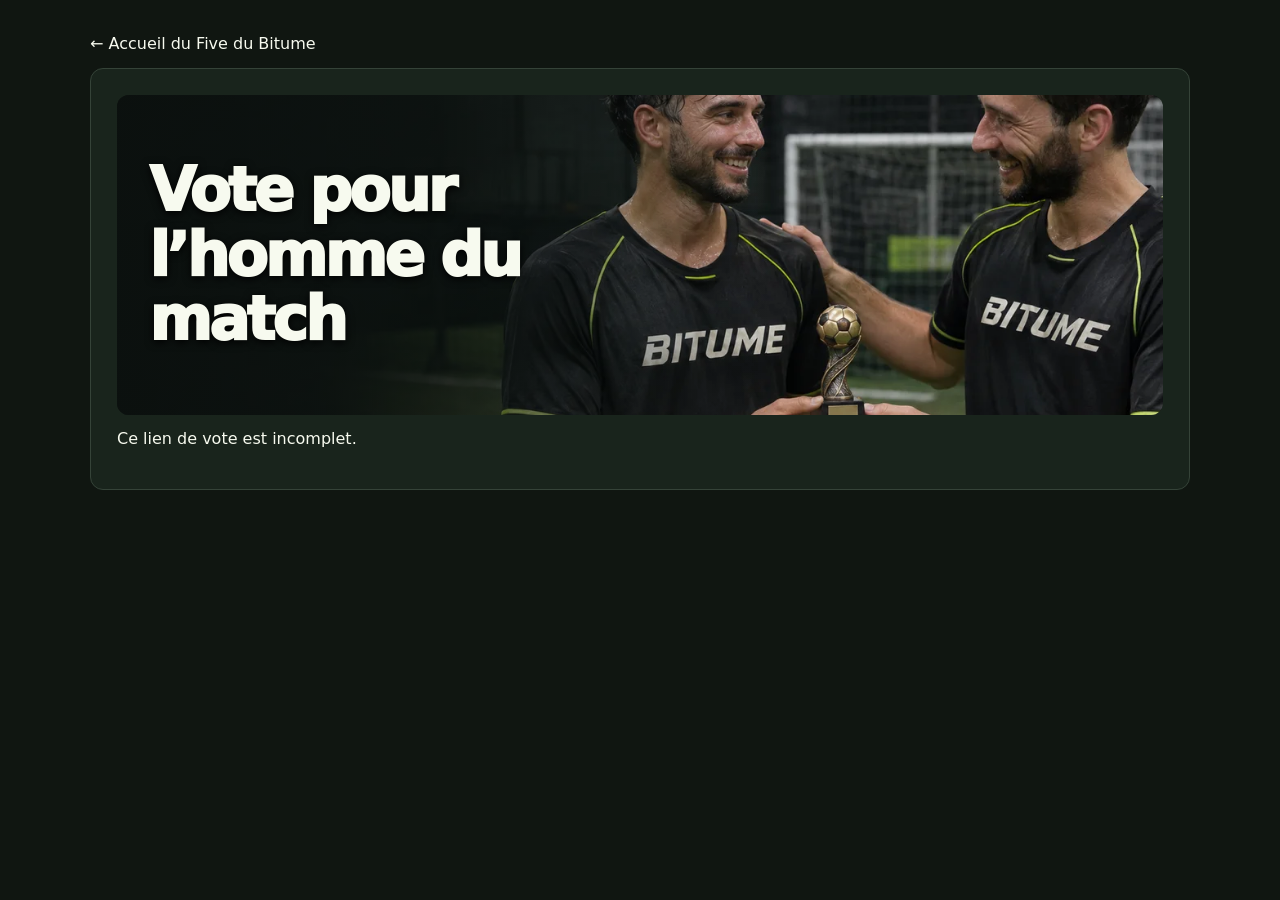
<file: docs/bulletin.html>
<!doctype html>
<html lang="fr"><head><meta charset="utf-8"><meta name="viewport" content="width=device-width,initial-scale=1"><meta name="referrer" content="no-referrer"><title>Mon vote · Le Five du Bitume</title><link rel="stylesheet" href="style.css"><link rel="stylesheet" href="vote-bandeau.css?v=recu"><script defer src="supabase-config.js"></script><script defer src="disponibilites.js?v=telephone"></script><script defer src="bulletin.js"></script></head>
<body><main class="wrap"><p><a href="index.html">← Accueil du Five du Bitume</a></p><section id="vote-five" class="card"><header class="vote-bandeau"><img alt="" src="trophee-bitume.webp"><h1>Vote pour l’homme du match</h1></header><p id="rencontre"></p><form hidden><label>Choisis un joueur<select required></select></label><button class="btn">Valider mon vote</button></form><p role="status">Vérification du lien…</p></section></main></body></html>
</file>
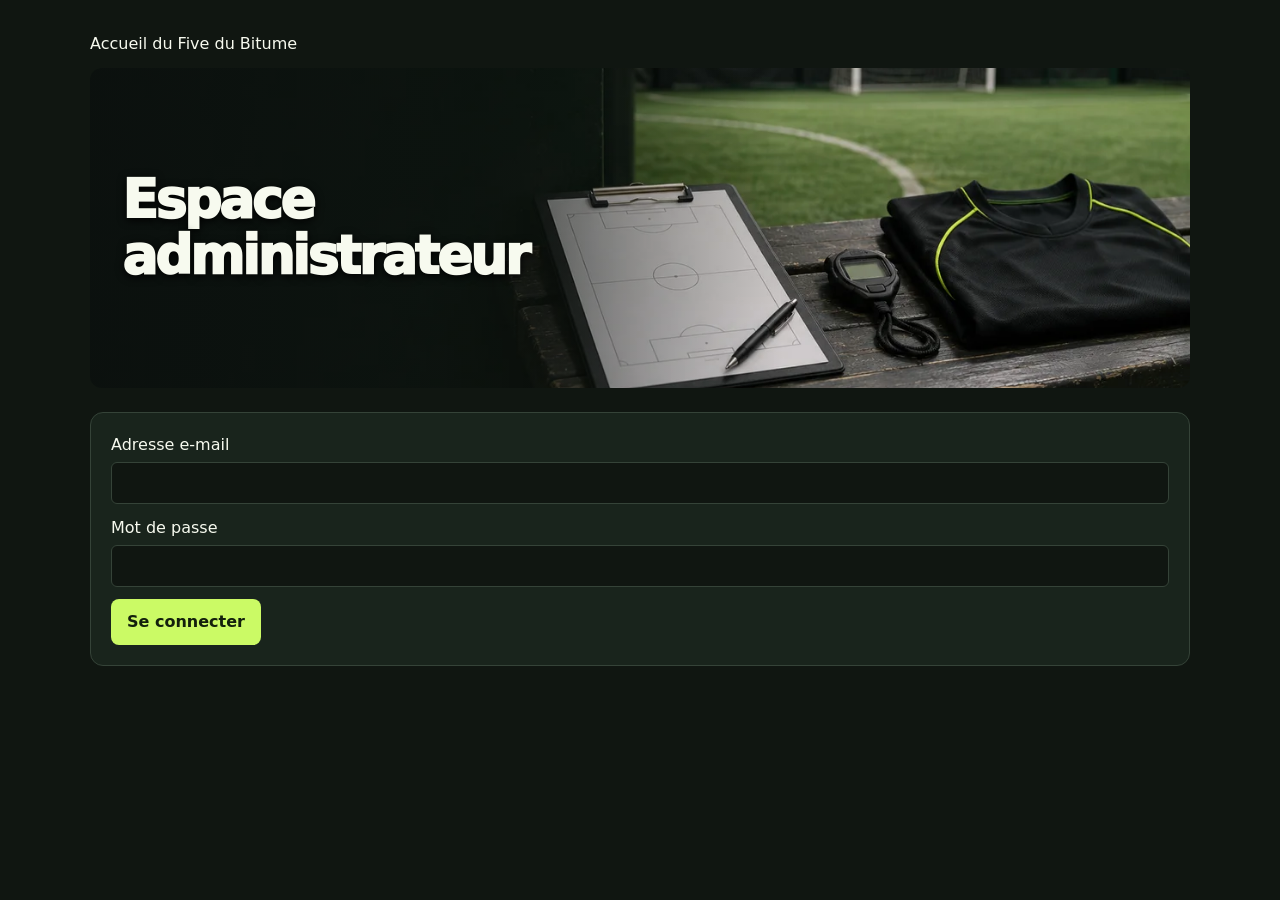
<file: docs/connexion.html>
<!doctype html>
<html lang="fr">
<head>
  <meta charset="utf-8">
  <meta name="viewport" content="width=device-width, initial-scale=1">
  <title>Connexion · Le Five du Bitume</title>
  <link rel="stylesheet" href="style.css?v=terrains">
  <link rel="stylesheet" href="vote-bandeau.css">
  <style>
    .admin-bandeau h1 {
      max-width: 54%;
      font-size: clamp(1.1rem, 4.1vw, 3.35rem);
      overflow-wrap: anywhere;
    }
  #gestion-admin summary { cursor:pointer; font-weight:700; padding:.8rem 0 }
    .match-choix { display:flex; flex-wrap:wrap; gap:.6rem }
    .match-choix button { text-align:left; min-height:48px }
    .match-choix button[aria-pressed=true] { border-color:var(--lime); color:var(--lime) }
    #lignes-joueurs .row { flex-wrap:wrap; gap:.6rem; padding:.8rem 0 }
    #lignes-joueurs select { min-height:44px }
    </style>
  <script src="supabase-config.js" defer></script>
  <script src="connexion.js?v=pilotage" defer></script>
<script src="disponibilites.js?v=terrains" defer></script><script src="gestion-admin.js?v=cartons-motif" defer></script></head>
<body>
  <main class="wrap">
    <p><a href="index.html">Accueil du Five du Bitume</a></p>
    <header class="vote-bandeau admin-bandeau">
      <img src="banc-bitume.webp" alt="" width="1280" height="720" decoding="async">
      <h1>Espace administrateur</h1>
    </header>
    <form id="connexion" class="card section">
      <label>Adresse e-mail
        <input name="email" type="email" autocomplete="username" required>
      </label>
      <label>Mot de passe
        <input name="password" type="password" autocomplete="current-password" required>
      </label>
      <button class="btn">Se connecter</button>
    </form>
    <p id="resultat" class="section" role="status"></p>
  </main>
</body>
</html>
</file>
<file: docs/style.css>
:root{color-scheme:dark;--bg:#101611;--panel:#19241c;--line:#354338;--text:#f7faef;--muted:#b3c1af;--lime:#cbfa65;--ink:#13200c}*{box-sizing:border-box}body{margin:0;background:var(--bg);color:var(--text);font:16px/1.5 system-ui,sans-serif}a{color:inherit;text-decoration:none}button,input,select{font:inherit}button,a,input,select{outline-offset:4px}button{cursor:pointer}button:disabled{cursor:default;opacity:.5}.wrap{width:min(1100px,calc(100% - 36px));margin:auto}header{border-bottom:1px solid var(--line);background:#121a13}.bar{display:flex;align-items:center;justify-content:space-between;gap:18px;min-height:76px}.brand{display:flex;align-items:center;gap:10px;font-weight:900;letter-spacing:.03em;white-space:nowrap}.brand strong{color:var(--lime)}.mark{color:var(--ink);background:var(--lime);padding:0 12px;font:900 30px/1.25 system-ui;transform:skew(-8deg);border-radius:5px}nav{display:flex;gap:6px;flex-wrap:wrap}nav a{padding:7px 10px;border-radius:6px;color:var(--muted);font-size:14px}nav a[aria-current]{background:var(--panel);color:var(--lime)}main{min-height:70vh;padding:32px 0 52px}.hero{position:relative;isolation:isolate;overflow:hidden;border:1px solid #475a3f;border-radius:20px;padding:clamp(28px,6vw,74px);background:linear-gradient(100deg,#19291c 18%,#30462b 80%)}.pitch{position:absolute;z-index:-1;inset:10% -11% 8% 51%;border:2px solid #d1fa8d42;border-radius:4px;transform:perspective(380px) rotateX(34deg) rotateZ(-21deg);background:repeating-linear-gradient(90deg,#a2c2721c 0 12%,transparent 12% 24%)}.pitch::before{content:"";position:absolute;height:100%;left:50%;border-left:2px solid #d1fa8d42}.pitch::after{content:"";position:absolute;width:28%;aspect-ratio:1;top:50%;left:50%;transform:translate(-50%,-50%);border:2px solid #d1fa8d42;border-radius:50%}.tag{font-weight:800;color:var(--lime);letter-spacing:.1em;text-transform:uppercase;font-size:14px}h1,h2,h3,p{margin:0 0 12px}h1{font-size:clamp(36px,7vw,78px);line-height:.98;letter-spacing:-.05em;font-weight:950;max-width:680px}h2{font-size:clamp(23px,4vw,32px);letter-spacing:-.035em}h3{font-size:19px}.hero p{max-width:450px}.muted,small,footer{color:var(--muted)}.details,.actions{display:flex;flex-wrap:wrap;gap:10px;margin:16px 0}.pill{padding:6px 10px;border:1px solid var(--line);border-radius:7px;background:#101811ad}.btn{display:inline-block;border:1px solid transparent;border-radius:8px;padding:10px 15px;background:var(--lime);color:var(--ink);font-weight:850}.alt{background:var(--panel);color:var(--text);border-color:var(--line)}.grid{display:grid;grid-template-columns:repeat(auto-fit,minmax(min(100%,280px),1fr));gap:16px;margin-top:20px}.card{background:var(--panel);border:1px solid var(--line);border-radius:13px;padding:20px;min-width:0}.row{display:flex;gap:12px;align-items:center;justify-content:space-between;padding:9px 0;border-bottom:1px solid var(--line);flex-wrap:wrap}.row:last-child{border-bottom:0}.avatar{display:inline-grid;place-items:center;width:39px;height:39px;border-radius:9px;background:#385139;color:var(--lime);font-weight:850;overflow:hidden}.avatar img{width:100%;height:100%;object-fit:cover}.player{display:flex;gap:12px;align-items:center}.score{font-size:22px;color:var(--lime);font-weight:850}.section{margin-top:24px}form label{display:grid;gap:5px;margin-bottom:12px}input,select{width:100%;min-width:0;padding:8px;border-radius:6px;border:1px solid var(--line);background:var(--bg);color:var(--text)}.vote{max-width:85px}footer{border-top:1px solid var(--line);padding:18px 0;font-size:14px}#status:not(:empty){position:fixed;bottom:18px;right:18px;max-width:calc(100% - 36px);background:var(--lime);color:var(--ink);padding:12px 16px;border-radius:8px;font-weight:750}@media(max-width:650px){.bar{align-items:flex-start;flex-direction:column;gap:8px;padding:12px 0}nav a{padding:5px 7px}main{padding-top:18px}.pitch{left:46%;opacity:.55}}

.club-logo {
  width: 58px;
  height: 58px;
  object-fit: contain;
}

.hero {
  background: linear-gradient(90deg, rgba(10, 15, 11, .85), rgba(10, 15, 11, .15)),
              url("accueil.PNG") right center / cover no-repeat;
}

.hero .pitch {
  display: none;
}

@media (max-width: 650px) {
  .hero {
    background-position: center, 65% center;
  }
}

.club-logo {
  width: 58px;
  height: 58px;
  object-fit: contain;
}

.hero {
  background: linear-gradient(90deg, rgba(10, 15, 11, .85), rgba(10, 15, 11, .15)),
              url("accueil.PNG") right center / cover no-repeat;
}

.hero .pitch {
  display: none;
}

@media (max-width: 650px) {
  .hero {
    background-position: center, 65% center;
  }
}

.terrain-five:not(:empty) {
  display: flex;
  align-items: center;
  gap: .6rem;
  margin: .45rem 0;
  font-size: .85rem;
  line-height: 1.3;
  overflow-wrap: anywhere;
}
.terrain-five strong, .terrain-five strong + span { display: block; }
.terrain-repere {
  flex: 0 0 2.55rem;
  width: 2.55rem;
  height: 2.55rem;
  border-radius: .42rem;
  object-fit: contain;
}
.terrain-gfc {
  display: grid;
  place-items: center;
  background: #262d32;
  color: #fff;
  border-bottom: 3px solid #43cd66;
  font-weight: 900;
}
</file>
<file: docs/vote-bandeau.css>
#vote-five { padding: clamp(12px, 3vw, 26px); }

.vote-bandeau {
  position: relative;
  isolation: isolate;
  display: grid;
  align-items: center;
  min-height: clamp(160px, 48vw, 320px);
  padding: clamp(10px, 3vw, 32px);
  overflow: hidden;
  border: 0;
  border-radius: 12px;
  background: #101611;
}

.vote-bandeau img {
  position: absolute;
  inset: 0;
  z-index: -2;
  width: 100%;
  height: 100%;
  object-fit: cover;
  object-position: right center;
}

.vote-bandeau::before {
  content: "";
  position: absolute;
  inset: 0;
  z-index: -1;
  background: linear-gradient(90deg, #0b100eee 0%, #0b100e99 35%, transparent 63%);
}

.vote-bandeau h1 {
  max-width: 45%;
  margin: 0;
  font-size: clamp(1.35rem, 4.7vw, 3.8rem);
  line-height: 1.07;
  text-shadow: 0 2px 8px #000;
}

#vote-five .vote-recu {
  padding: 1rem;
  border: 1px solid #83b644;
  border-inline-start: 5px solid #cafa61;
  border-radius: 12px;
  background: #1d3324;
  color: #e4ffb4;
  font-weight: 700;
}

#votes-accueil:not([hidden]) { display:grid; gap:.75rem; margin:0 0 1.6rem; }
#votes-accueil a {
  display:grid; grid-template-columns:auto 1fr; align-items:center; gap:.55rem .7rem;
  padding:clamp(1rem,4vw,2rem); color:#fafbf3; text-decoration:none;
  border-radius:18px; overflow:hidden; border:1px solid #465b47;
  background:linear-gradient(90deg,rgba(9,19,14,.92),rgba(9,19,14,.18)),
    linear-gradient(0deg,#101b14 4%,transparent 82%),url('trophee-bitume.webp') center 42% / cover;
}
#votes-accueil img { width:2.6rem; height:2.6rem; object-fit:contain; }
#votes-accueil .statut-scrutin { color:#d3ff80; font-size:.78rem; font-weight:800; text-transform:uppercase; letter-spacing:.09em; }
#votes-accueil strong, #votes-accueil small, #votes-accueil span:not(.statut-scrutin), #votes-accueil b { grid-column:1/-1; }
#votes-accueil strong { margin-top:1rem; font-size:clamp(1.65rem,5vw,2.8rem); line-height:1.05; }
#votes-accueil small { color:#d3ff80; font-variant-numeric:tabular-nums; }
#votes-accueil b { justify-self:start; background:#cafa61; color:#142011; border-radius:.6rem; padding:.65rem 1.15rem; }
#votes-accueil a:focus-visible { outline:3px solid #cafa61; outline-offset:3px; }

#cartons-five:has(.col-carton){display:grid;grid-template-columns:repeat(3,minmax(0,1fr));gap:clamp(.3rem,1vw,.9rem);padding:0;background:transparent;border:0}
.col-carton{min-width:0;padding:clamp(.4rem,1.7vw,1rem);border-radius:.7rem;background:#19261e;border-top:5px solid #fafaf0;overflow-wrap:anywhere}
.col-carton.jaune{border-color:#ffd343}.col-carton.rouge{border-color:#fc544f}
.col-carton h2{font-size:clamp(.98rem,3.8vw,1.4rem);margin:0 0 .7rem}.col-carton article{padding:.65rem 0;border-top:1px solid #445148}
.col-carton article p{margin:.3rem 0;line-height:1.35}.col-carton small{color:#c2cdbf}
</file>
